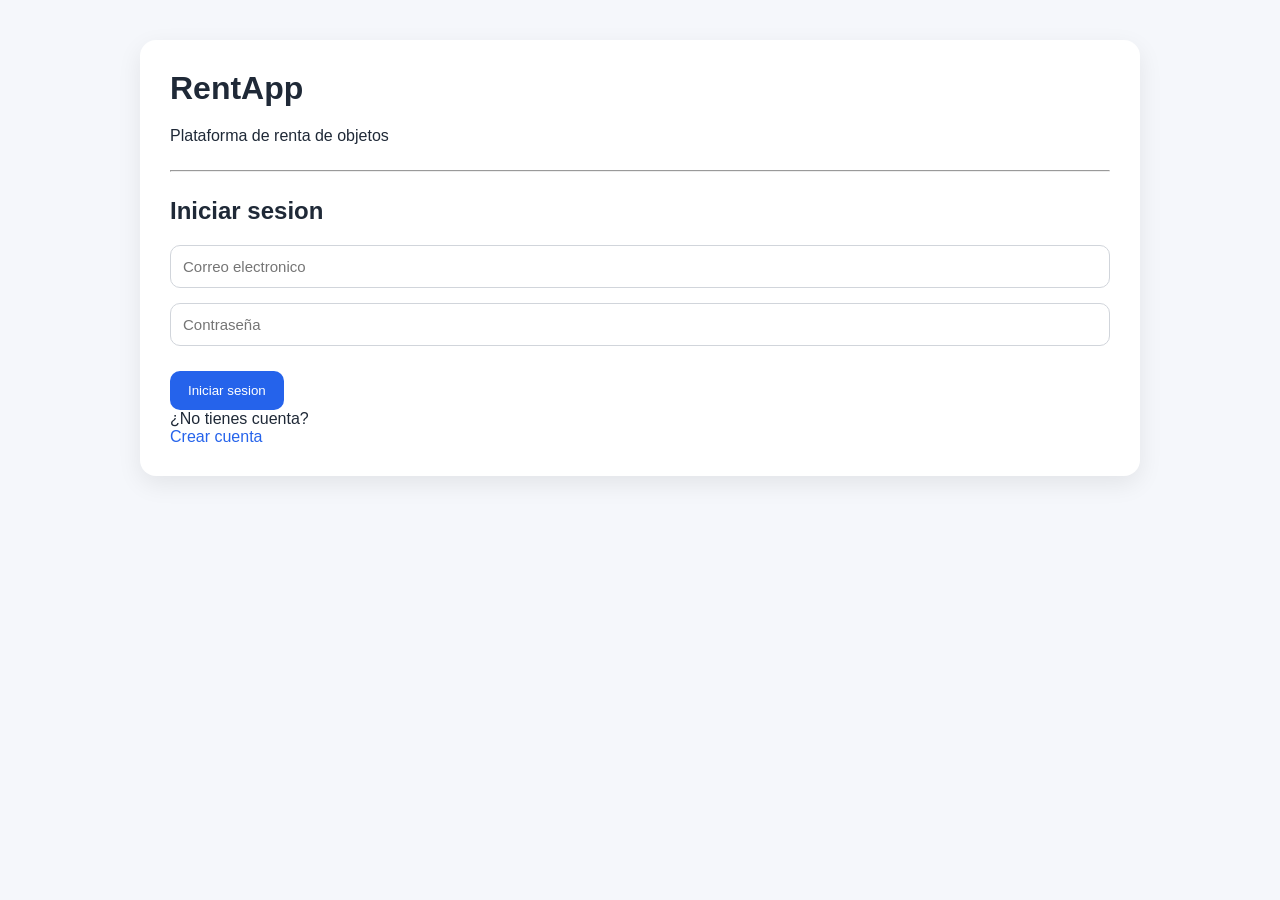
<file: Frontend/index.html>
<!DOCTYPE html>
<html>
<head>
    <title>Gestor de tareas</title>
</head>
<body>

    <script>

const id_usuario = localStorage.getItem("id_usuario");

if(id_usuario){
    window.location.href = "dashboard.html";
}else{
    window.location.href = "login.html";
}

    </script>

</body>
</html>
</file>
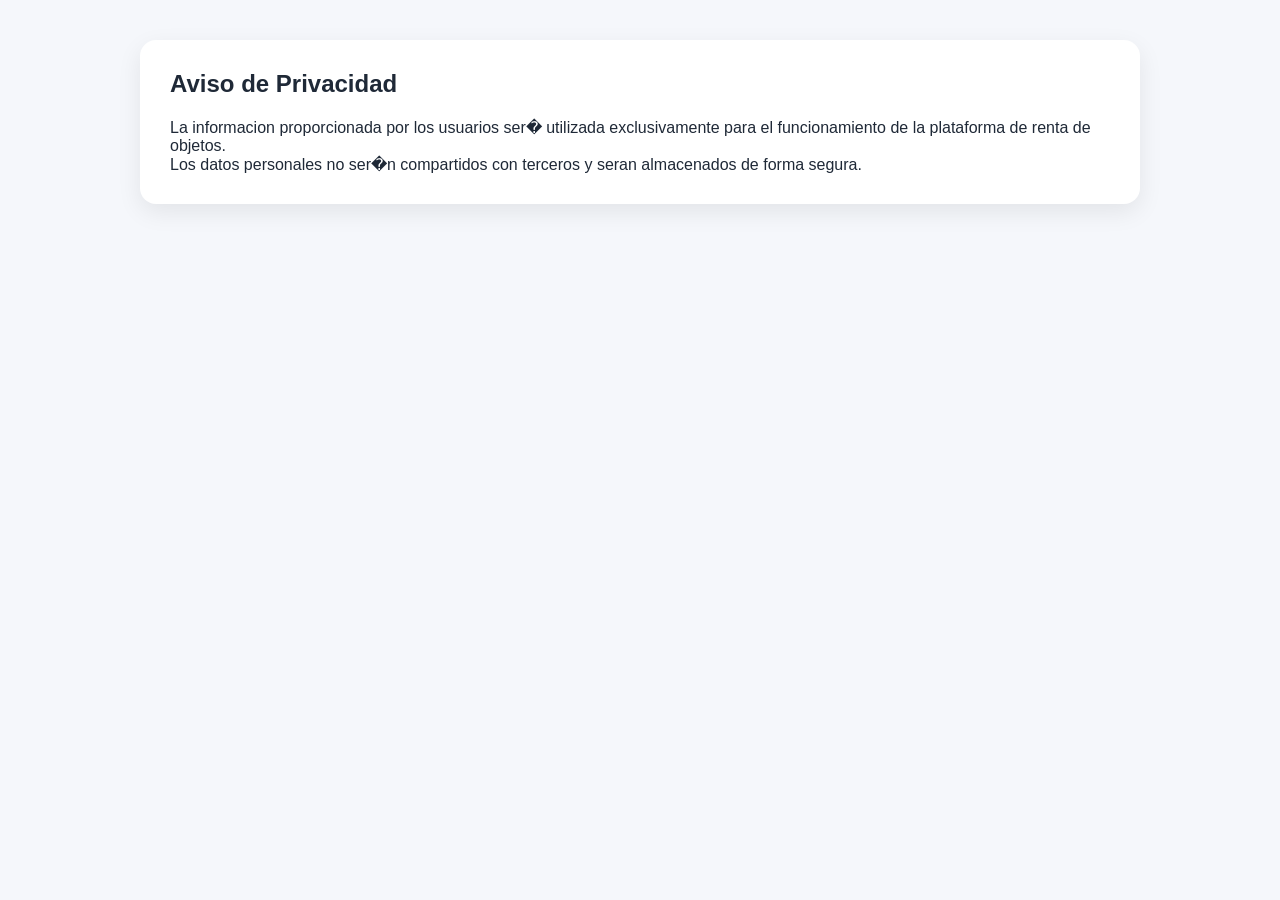
<file: Frontend/aviso.html>
<!DOCTYPE html>
<html lang="es">
<head>
    <meta charset="UTF-8">
    <title>Aviso de Privacidad</title>
    <link rel="stylesheet" href="css/style.css">
</head>
<body>

    <div class="contenedor">

        <h2>Aviso de Privacidad</h2>

        <p>
            La informacion proporcionada por los usuarios ser� utilizada
            exclusivamente para el funcionamiento de la plataforma de renta
            de objetos.
        </p>

        <p>
            Los datos personales no ser�n compartidos con terceros y seran
            almacenados de forma segura.
        </p>

    </div>

</body>
</html>
</file>
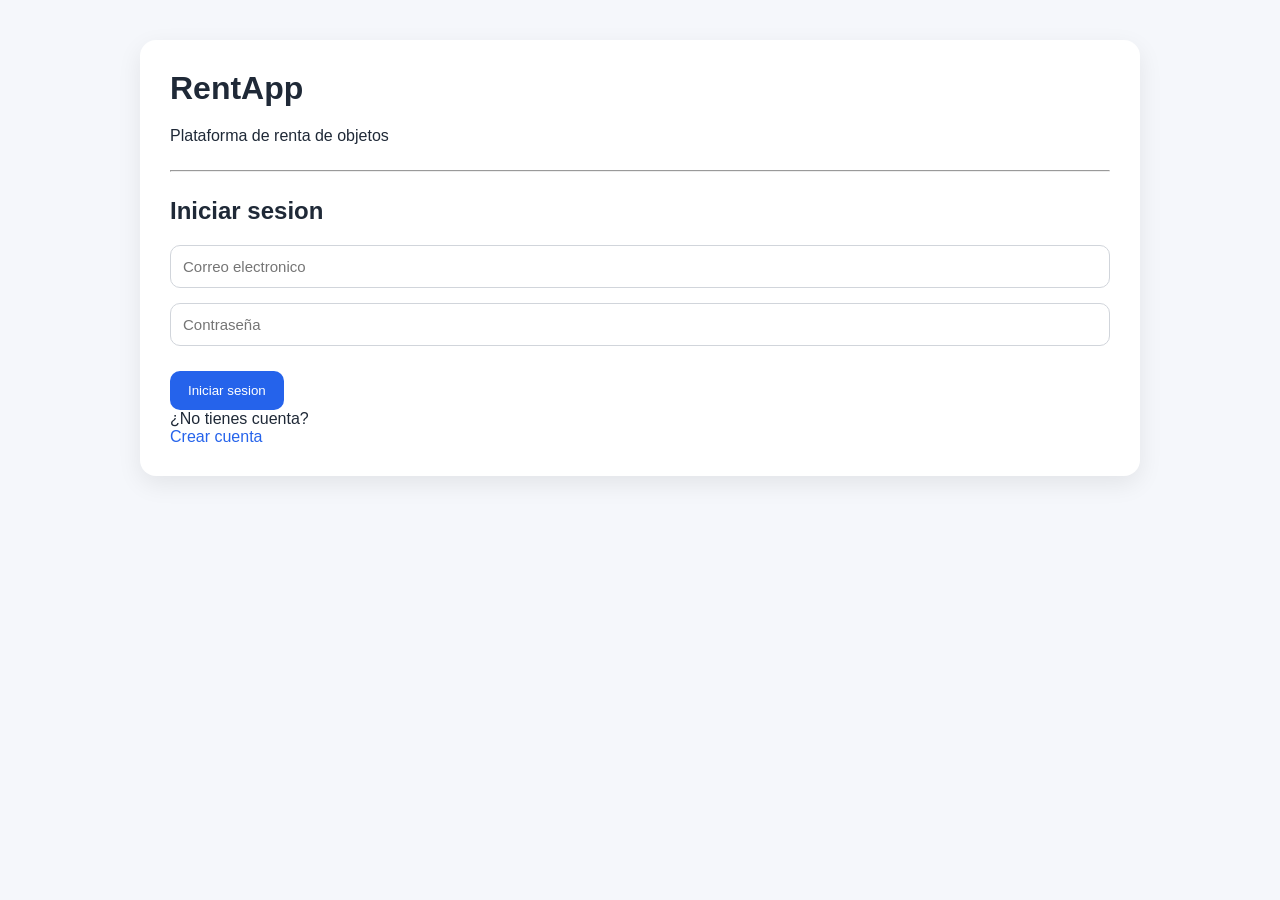
<file: Frontend/crearobjeto.html>
<!DOCTYPE html>
<html lang="es">
<head>

    <meta charset="UTF-8">
    <meta name="viewport" content="width=device-width, initial-scale=1.0">

    <title>RentApp - Publicar objeto</title>

    <link rel="stylesheet" href="css/style.css">

</head>
<body>

    <div class="contenedor">

        <div class="logo">

            <h1>RentApp</h1>

            <p>Publica un objeto para renta</p>

        </div>

        <hr>

        <h2>Nuevo objeto</h2>

        <div class="card">

            <input
                type="text"
                id="titulo"
                placeholder="Titulo del objeto">

            <textarea
                id="descripcion"
                placeholder="Descripcion del objeto"></textarea>

            <select id="categoria">

                <option value="Herramientas">
                    Herramientas
                </option>

                <option value="Electrodomesticos">
                    Electrodomesticos
                </option>

                <option value="Jardin">
                    Jardin
                </option>

                <option value="Electronica">
                    Electronica
                </option>

                <option value="Vehiculos">
                    Vehiculos
                </option>

            </select>

            <textarea
                id="restricciones"
                placeholder="Restricciones y condiciones de uso"></textarea>

        </div>

        <div class="card">

            <h3>Tarifas</h3>

            <input
                type="number"
                id="precio_dia"
                placeholder="Precio por dia">

            <input
                type="number"
                id="precio_semana"
                placeholder="Precio por semana">

            <input
                type="number"
                id="precio_mes"
                placeholder="Precio por mes">

        </div>

        <button onclick="crearObjeto()">
            Publicar objeto
        </button>

        <button onclick="window.location.href='objetos.html'">
            Ver objetos
        </button>

    </div>

    <script src="js/crearobjeto.js"></script>

</body>
</html>
</file>
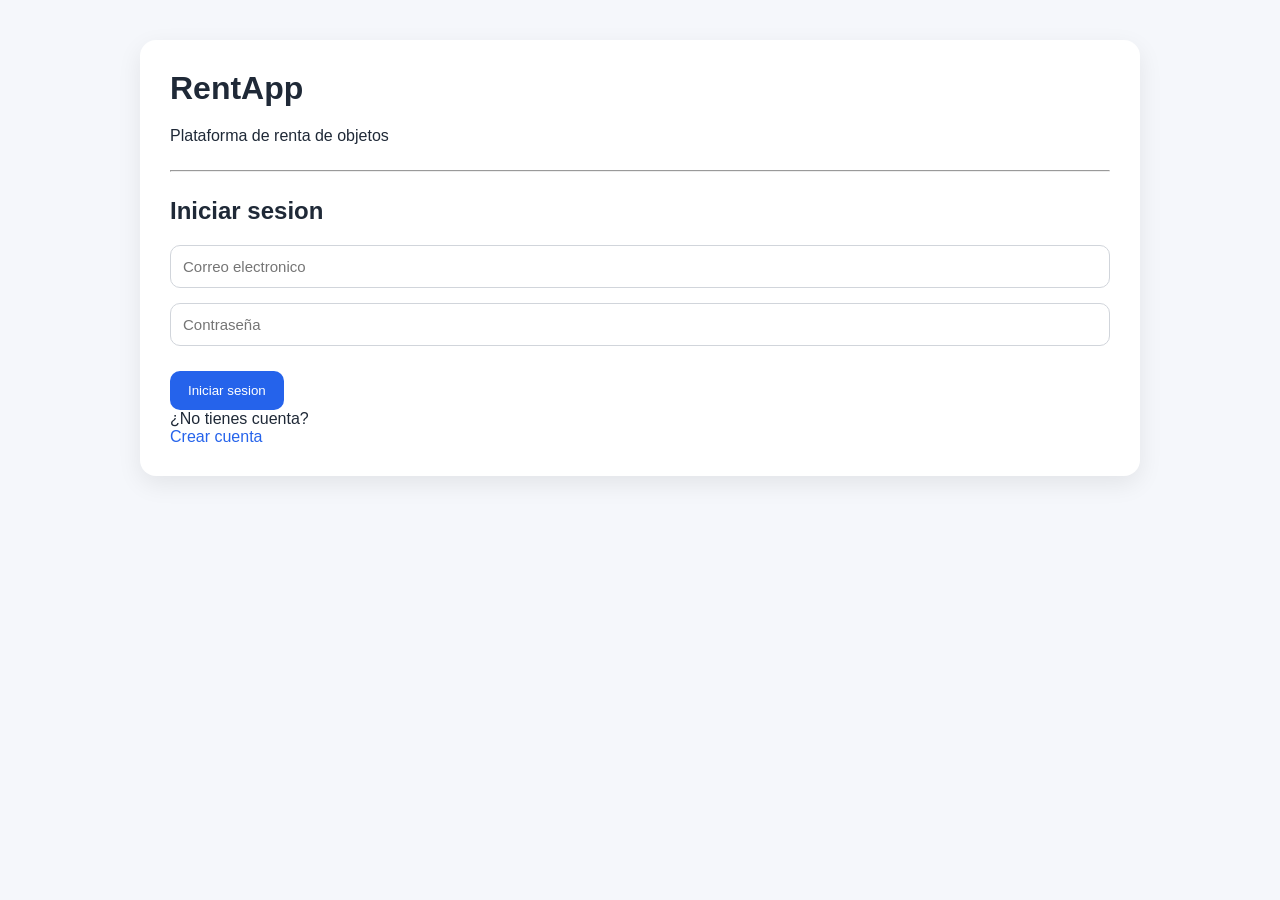
<file: Frontend/dashboard.html>
<!DOCTYPE html>
<html lang="es">
<head>

    <meta charset="UTF-8">
    <meta name="viewport" content="width=device-width, initial-scale=1.0">

    <title>RentApp - Panel principal</title>

    <link rel="stylesheet" href="css/style.css">

</head>
<body>

    <div class="contenedor">

        <div class="logo">

            <h1>RentApp</h1>

            <p>Plataforma de renta de objetos</p>

        </div>

        <hr>

        <h2>Panel principal</h2>

        <p id="bienvenida"></p>

        <div id="menu" class="menu"></div>

        <hr>

        <button class="btn-rojo"
                onclick="cerrarSesion()">

            Cerrar sesion

        </button>

    </div>

    <script src="js/dashboard.js"></script>

</body>
</html>
</file>
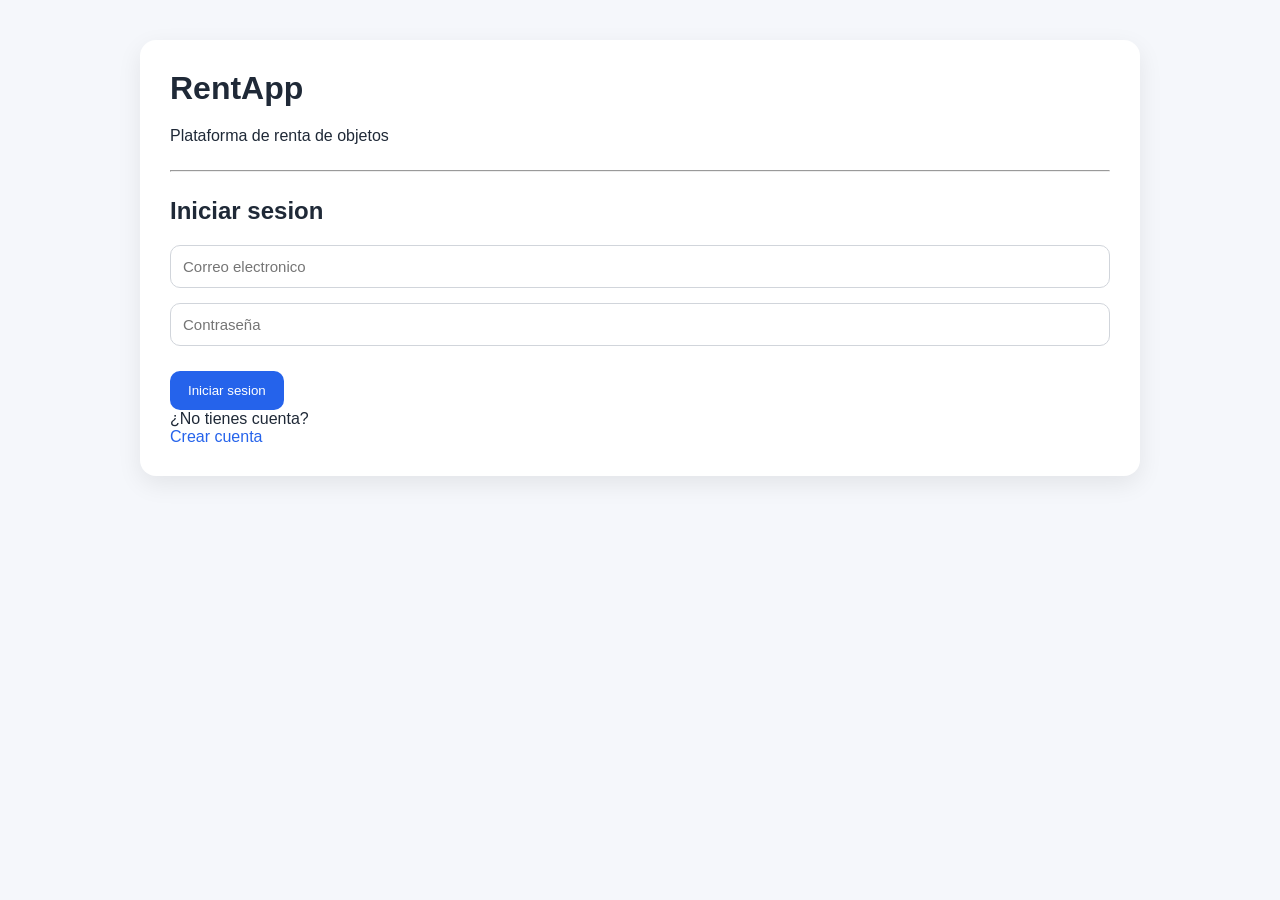
<file: Frontend/disponibilidad.html>
<!DOCTYPE html>
<html lang="es">
<head>
    <meta charset="UTF-8">
    <title>Disponibilidad</title>

    <link rel="stylesheet" href="css/style.css">
</head>
<body>

    <div class="contenedor">

        <h2>Configurar disponibilidad</h2>

        <input type="date" id="fecha_inicio">
        <input type="date" id="fecha_fin">

        <button onclick="guardarDisponibilidad()">
            Guardar
        </button>

        <br><br>

        <a href="panelpropietario.html">Volver</a>

    </div>

    <script src="js/disponibilidad.js"></script>

</body>
</html>
</file>
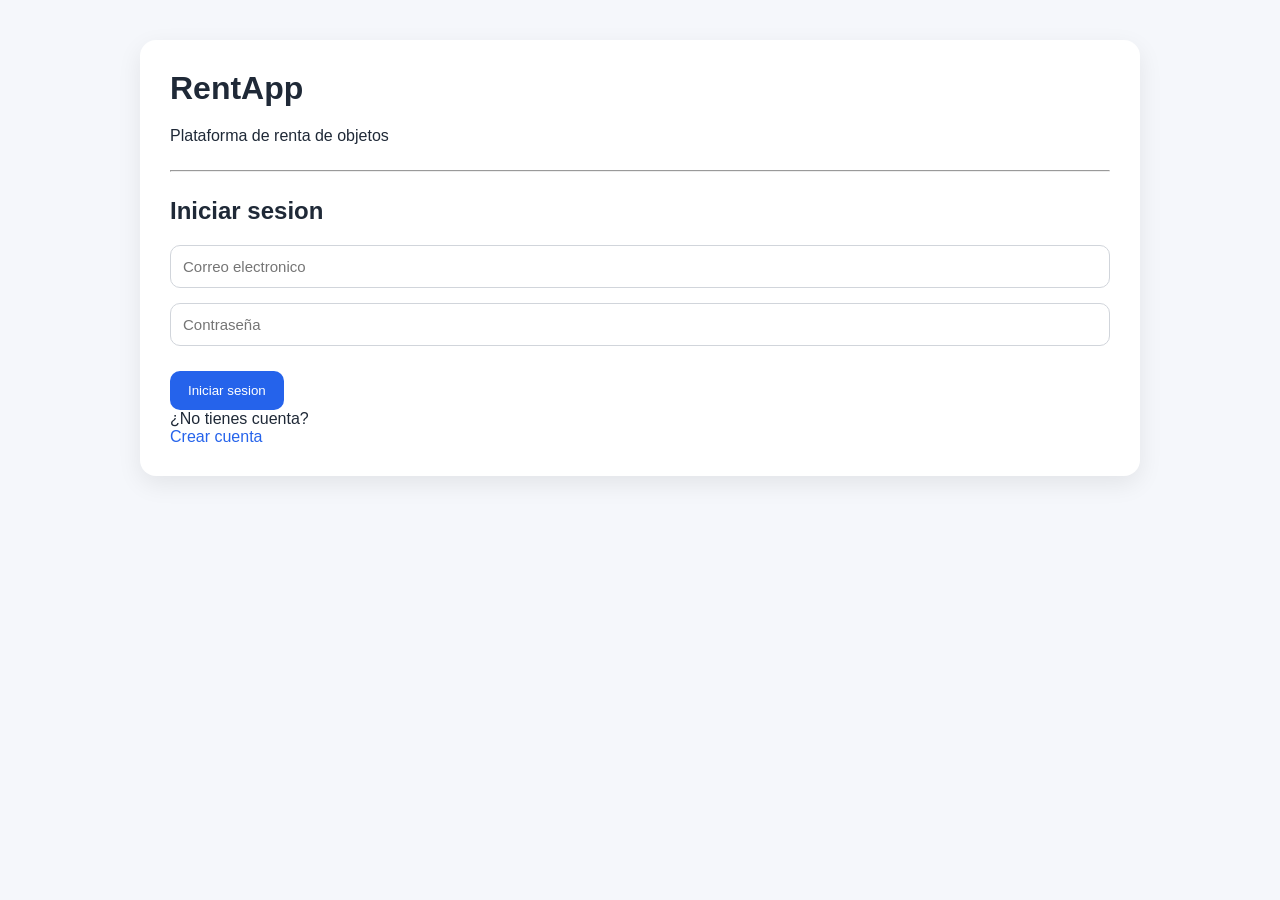
<file: Frontend/login.html>
<!DOCTYPE html>
<html lang="es">
<head>

    <meta charset="UTF-8">
    <meta name="viewport" content="width=device-width, initial-scale=1.0">

    <title>RentApp - Iniciar sesion</title>

    <link rel="stylesheet" href="css/style.css">

</head>
<body>

    <div class="contenedor">

        <div class="logo">

            <h1>RentApp</h1>

            <p>Plataforma de renta de objetos</p>

        </div>

        <hr>

        <h2>Iniciar sesion</h2>

        <input
            type="email"
            id="correo"
            placeholder="Correo electronico">

        <input
            type="password"
            id="password"
            placeholder="Contraseña">

        <button onclick="login()">
            Iniciar sesion
        </button>

        <div class="enlace">

            <p>¿No tienes cuenta?</p>

            <a href="registro.html">
                Crear cuenta
            </a>

        </div>

    </div>

    <script src="js/login.js"></script>

</body>
</html>
</file>
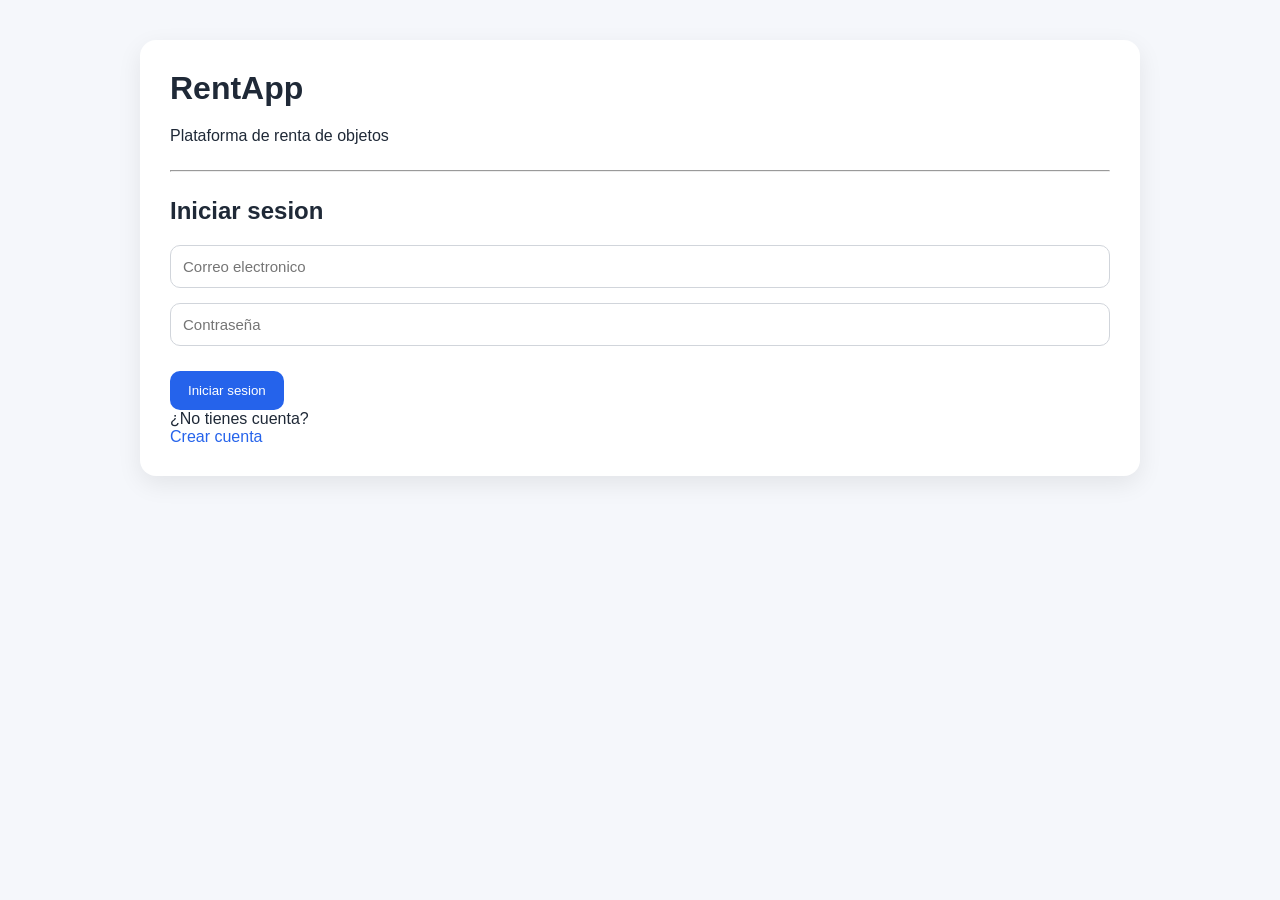
<file: Frontend/misrentas.html>
<!DOCTYPE html>
<html lang="es">
<head>
    <meta charset="UTF-8">
    <title>Mis rentas</title>
    <link rel="stylesheet" href="css/style.css">
</head>
<body>

    <div class="contenedor">

        <h2>Mis rentas</h2>

        <p>
            Aqui puedes consultar el estado de tus reservas.
        </p>

        <hr>

        <ul id="listaRentas"></ul>

        <br>

        <button onclick="window.location.href='dashboard.html'">
            Volver al panel
        </button>

    </div>

    <script src="js/misrentas.js"></script>

</body>
</html>
</file>
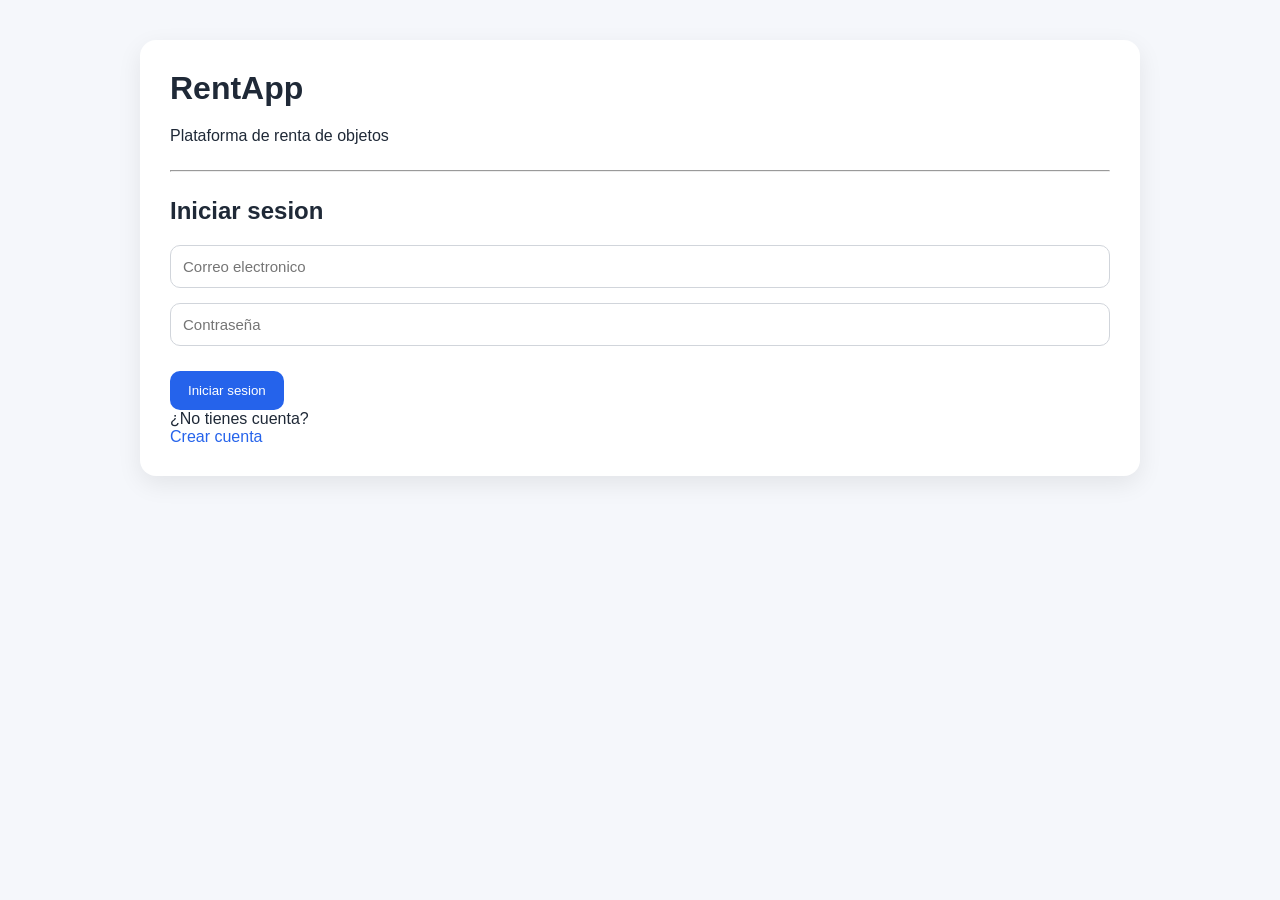
<file: Frontend/objetos.html>
<!DOCTYPE html>
<html lang="es">
<head>

    <meta charset="UTF-8">
    <meta name="viewport" content="width=device-width, initial-scale=1.0">

    <title>RentApp - Objetos</title>

    <link rel="stylesheet" href="css/style.css">

</head>
<body>

    <div class="contenedor">

        <div class="logo">

            <h1>RentApp</h1>

            <p>Explora objetos disponibles para renta</p>

        </div>

        <hr>

        <h2>Objetos disponibles</h2>

        <p id="infoUsuario"></p>

        <div class="card">

            <h3>Buscar y filtrar</h3>

            <input
                type="text"
                id="busqueda"
                placeholder="Buscar objeto">

            <select id="categoria">

                <option value="">Todas las categorias</option>

                <option value="Herramientas">
                    Herramientas
                </option>

                <option value="Electrodomesticos">
                    Electrodomesticos
                </option>

                <option value="Jardin">
                    Jardin
                </option>

                <option value="Electronica">
                    Electronica
                </option>

                <option value="Vehiculos">
                    Vehiculos
                </option>

            </select>

            <input
                type="number"
                id="precio"
                placeholder="Precio maximo">

            <button onclick="cargarObjetos()">
                Buscar
            </button>

            <button onclick="limpiarFiltros()">
                Mostrar todos
            </button>

        </div>

        <button onclick="volver()">
            Volver
        </button>

        <hr>

        <div id="listaObjetos"></div>

    </div>

    <script src="js/objetos.js"></script>

</body>
</html>
</file>
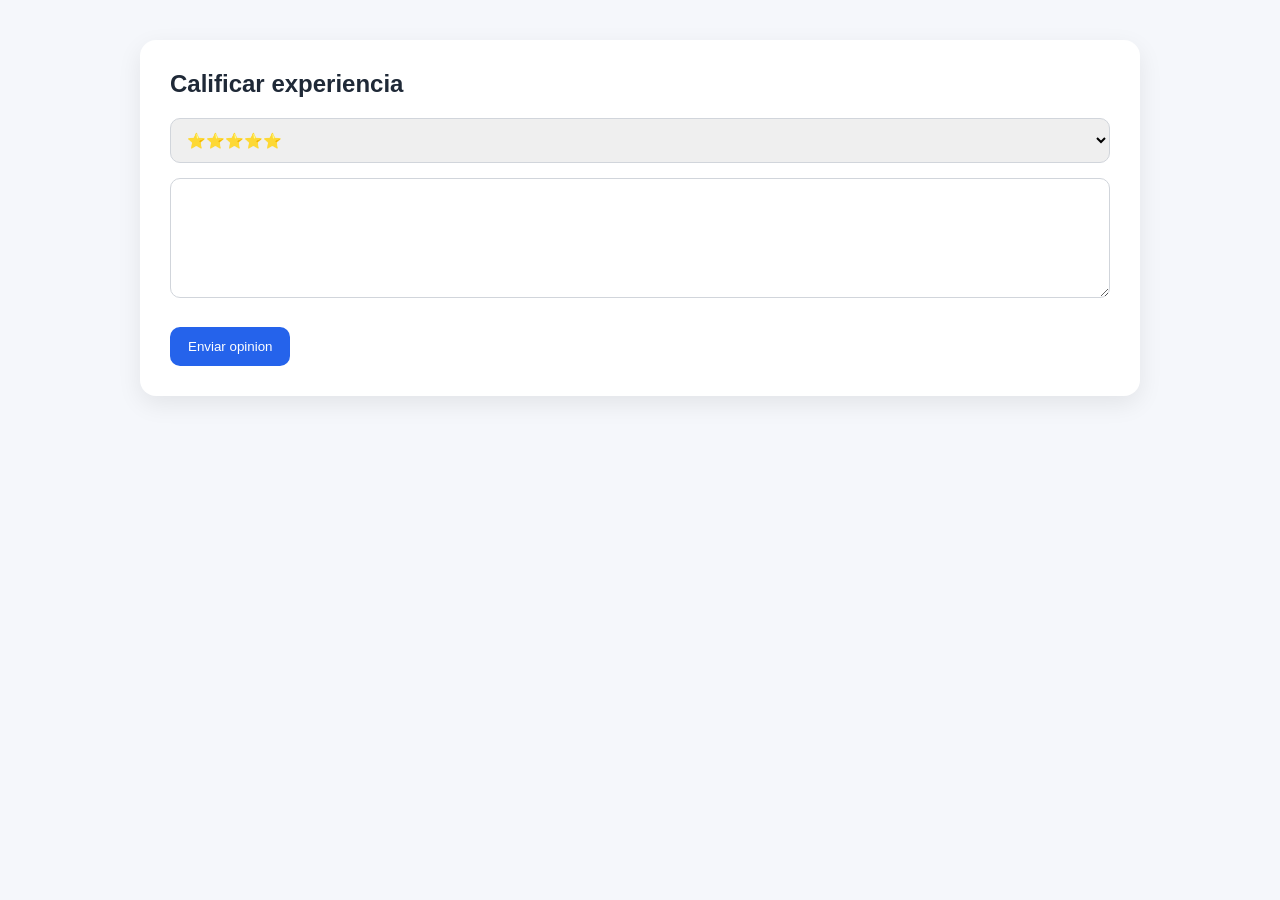
<file: Frontend/opinion.html>
﻿<!DOCTYPE html>
<html lang="es">
<head>
    <meta charset="UTF-8">
    <title>Calificar experiencia</title>

    <link rel="stylesheet" href="css/style.css">
</head>
<body>

    <div class="contenedor">

        <h2>Calificar experiencia</h2>

        <select id="calificacion">

            <option value="5">⭐⭐⭐⭐⭐</option>
            <option value="4">⭐⭐⭐⭐</option>
            <option value="3">⭐⭐⭐</option>
            <option value="2">⭐⭐</option>
            <option value="1">⭐</option>

        </select>

        <textarea id="comentario"
                  placeholder="Escribe tu opinion">
    </textarea>

        <button onclick="enviarOpinion()">
            Enviar opinion
        </button>

    </div>

    <script src="js/opinion.js"></script>

</body>
</html>
</file>
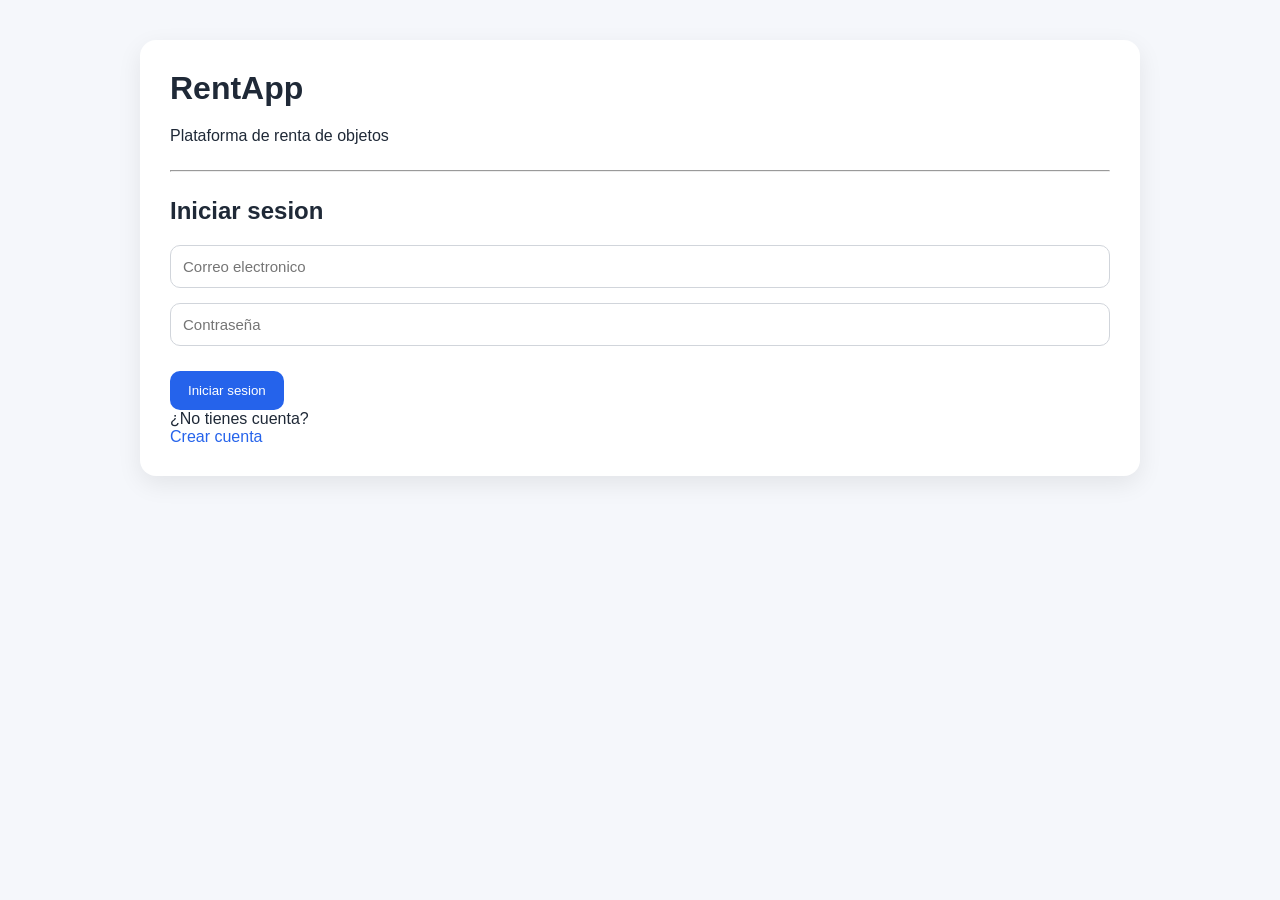
<file: Frontend/panelpropietario.html>
<!DOCTYPE html>
<html lang="es">
<head>
    <meta charset="UTF-8">
    <title>Panel propietario</title>

    <link rel="stylesheet" href="css/style.css">
</head>
<body>

    <div class="contenedor">

        <h2>Mis objetos publicados</h2>

        <p id="info"></p>

        <ul id="listaObjetos"></ul>

        <hr>

        <h3>Reservas recibidas</h3>

        <ul id="listaReservas"></ul>

        <button onclick="volver()">
            Volver
        </button>

    </div>

    <script src="js/panelpropietario.js"></script>

</body>
</html>
</file>
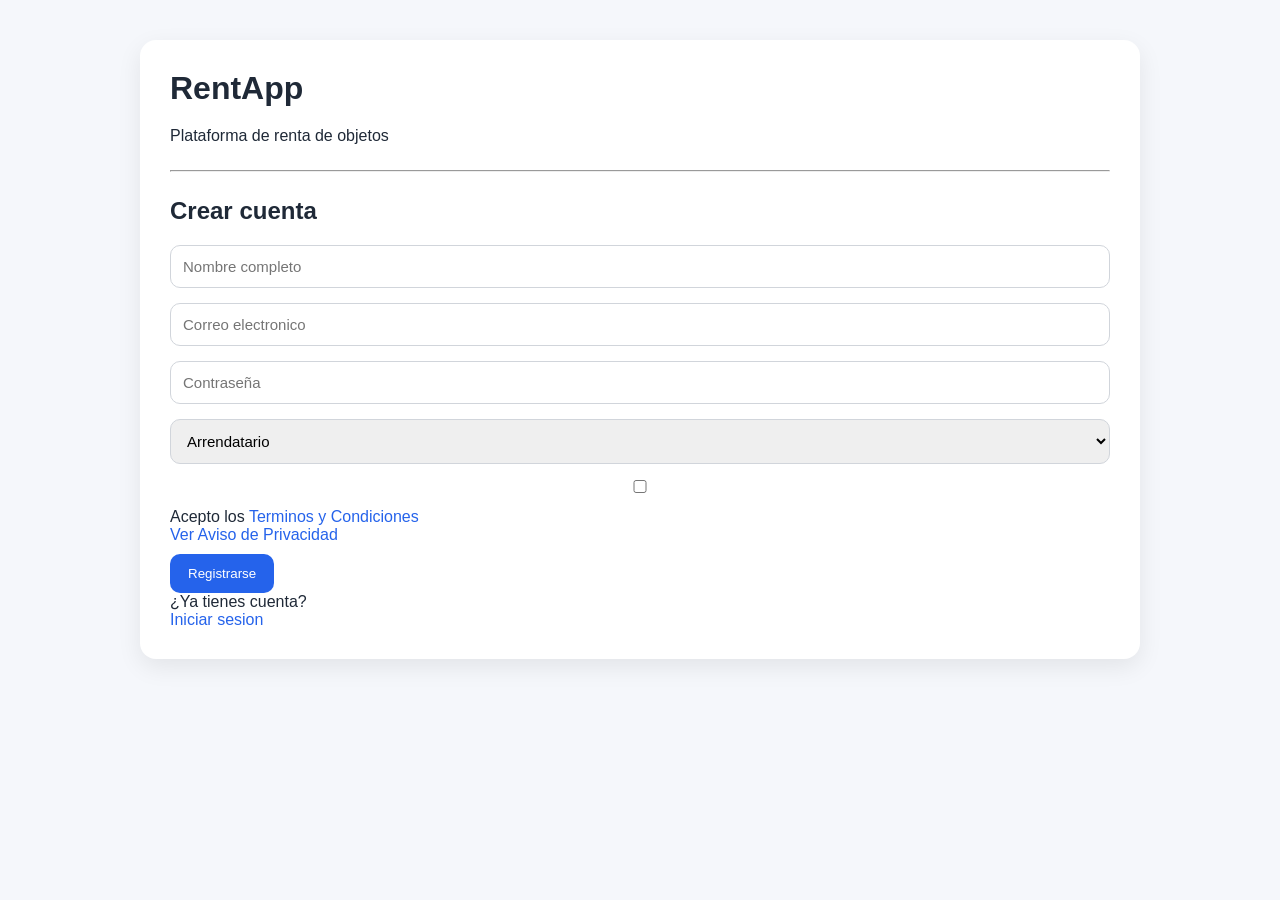
<file: Frontend/registro.html>
<!DOCTYPE html>
<html lang="es">
<head>

    <meta charset="UTF-8">
    <meta name="viewport" content="width=device-width, initial-scale=1.0">

    <title>RentApp - Registro</title>

    <link rel="stylesheet" href="css/style.css">

</head>
<body>

    <div class="contenedor">

        <div class="logo">

            <h1>RentApp</h1>

            <p>Plataforma de renta de objetos</p>

        </div>

        <hr>

        <h2>Crear cuenta</h2>

        <input
            type="text"
            id="nombre"
            placeholder="Nombre completo">

        <input
            type="email"
            id="correo"
            placeholder="Correo electronico">

        <input
            type="password"
            id="password"
            placeholder="Contraseña">

        <select id="rol">

            <option value="arrendatario">
                Arrendatario
            </option>

            <option value="propietario">
                Propietario
            </option>

        </select>

        <div class="legal">

            <input
                type="checkbox"
                id="acepto">

            <label for="acepto">

                Acepto los

                <a href="terminos.html" target="_blank">
                    Terminos y Condiciones
                </a>

            </label>

        </div>

        <div class="legal-link">

            <a href="aviso.html" target="_blank">
                Ver Aviso de Privacidad
            </a>

        </div>

        <button onclick="registrar()">
            Registrarse
        </button>

        <div class="enlace">

            <p>¿Ya tienes cuenta?</p>

            <a href="login.html">
                Iniciar sesion
            </a>

        </div>

    </div>

    <script src="js/registro.js"></script>

</body>
</html>
</file>
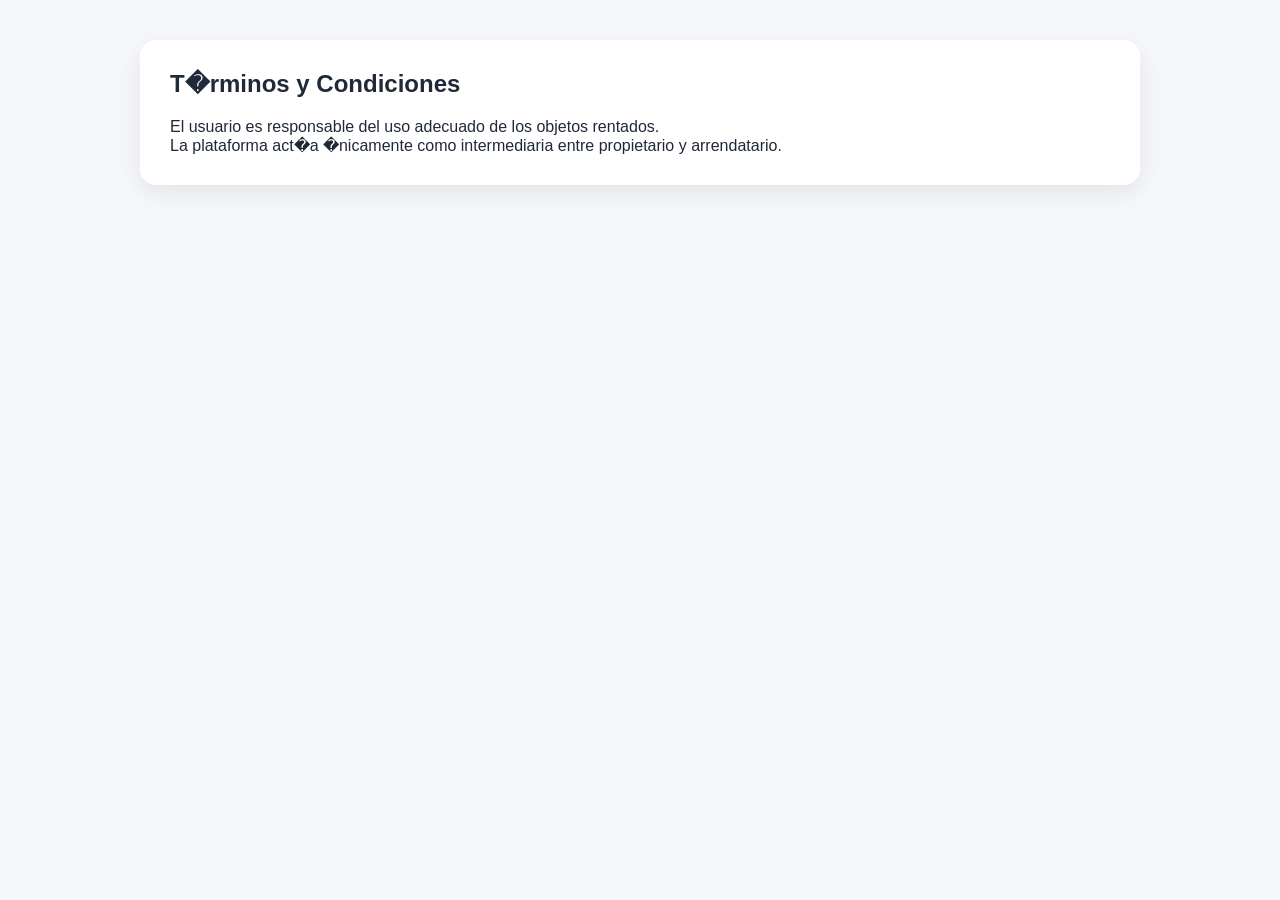
<file: Frontend/terminos.html>
<!DOCTYPE html>
<html lang="es">
<head>
    <meta charset="UTF-8">
    <title>T�rminos y Condiciones</title>
    <link rel="stylesheet" href="css/style.css">
</head>
<body>

<div class="contenedor">

    <h2>T�rminos y Condiciones</h2>

    <p>
        El usuario es responsable del uso adecuado de los objetos rentados.
    </p>

    <p>
        La plataforma act�a �nicamente como intermediaria entre propietario
        y arrendatario.
    </p>

</div>

</body>
</html>
</file>
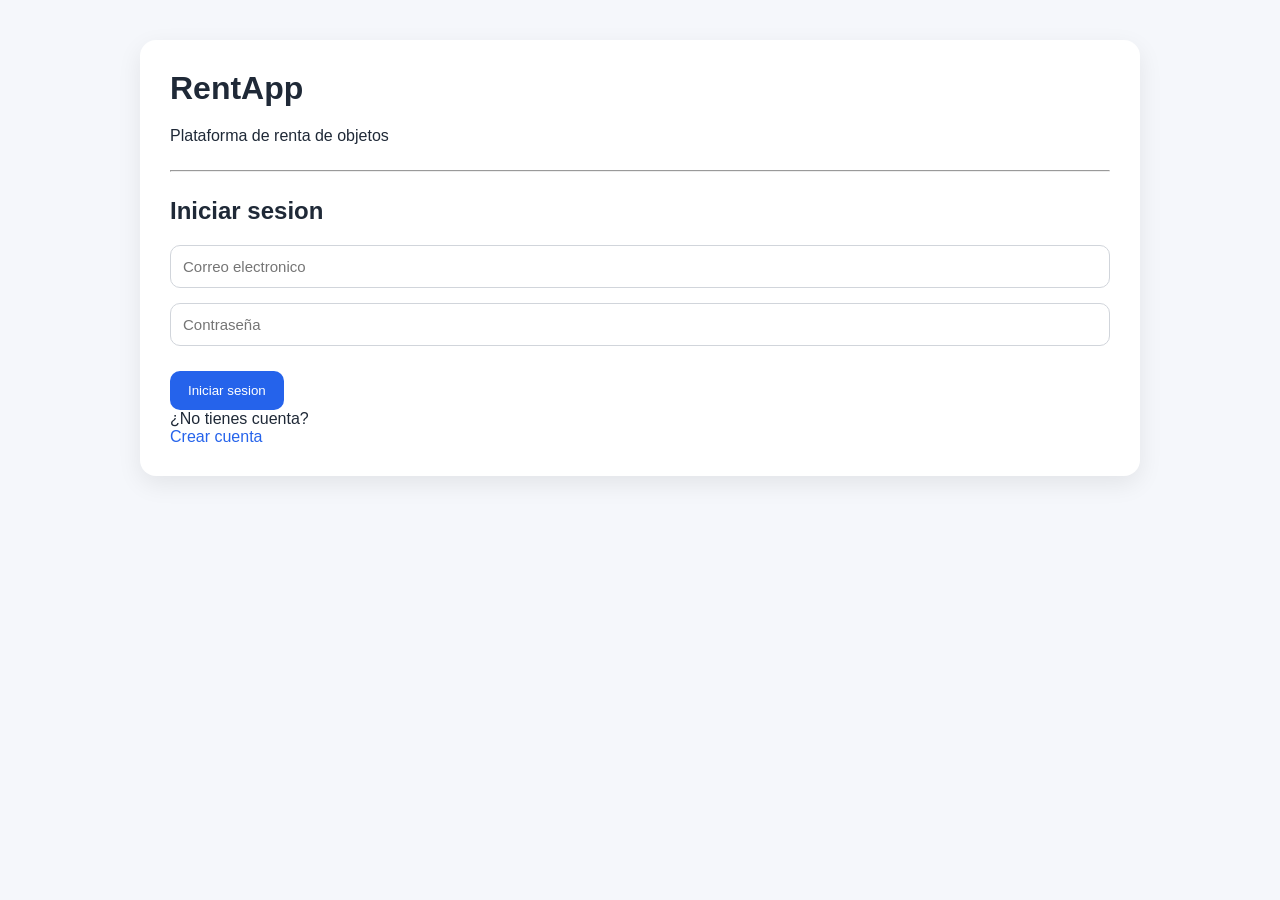
<file: Frontend/verobjeto.html>
﻿<!DOCTYPE html>
<html lang="es">
<head>
    <meta charset="UTF-8">
    <title>Detalle objeto</title>

    <link rel="stylesheet" href="css/style.css">
</head>
<body>

    <div class="contenedor">

        <h2>Detalle del objeto</h2>

        <div id="detalle"></div>

        <hr>

        <h3>Rentar objeto</h3>

        <input type="date" id="fecha_inicio">
        <input type="date" id="fecha_fin">

        <button onclick="rentarObjeto()">
            Rentar
        </button>

        <br><br>

        <a href="objetos.html">← Volver</a>

    </div>

    <script src="js/verobjeto.js"></script>

</body>
</html>
</file>
<file: Frontend/css/style.css>
* {
    margin: 0;
    padding: 0;
    box-sizing: border-box;
    font-family: Arial, sans-serif;
}

body {
    background: #f5f7fb;
    color: #1f2937;
}

.contenedor {
    max-width: 1000px;
    margin: 40px auto;
    background: white;
    padding: 30px;
    border-radius: 16px;
    box-shadow: 0 8px 25px rgba(0,0,0,.08);
}

h1, h2, h3 {
    margin-bottom: 20px;
}

input,
textarea,
select {
    width: 100%;
    padding: 12px;
    margin-bottom: 15px;
    border: 1px solid #d1d5db;
    border-radius: 10px;
    font-size: 15px;
}

textarea {
    min-height: 120px;
}

button {
    background: #2563eb;
    color: white;
    border: none;
    padding: 12px 18px;
    border-radius: 10px;
    cursor: pointer;
    transition: .2s;
}

    button:hover {
        background: #1e40af;
    }

a {
    text-decoration: none;
    color: #2563eb;
}

hr {
    margin: 25px 0;
}

.card {
    background: white;
    border: 1px solid #e5e7eb;
    border-radius: 15px;
    padding: 20px;
    margin-bottom: 20px;
    box-shadow: 0 3px 12px rgba(0,0,0,.05);
}

    .card h3 {
        color: #111827;
    }

.precio {
    color: #059669;
    font-weight: bold;
    font-size: 18px;
}

.estado {
    display: inline-block;
    padding: 6px 12px;
    border-radius: 20px;
    font-size: 14px;
}

.pendiente {
    background: #fef3c7;
}

.aprobada {
    background: #dcfce7;
}

.rechazada {
    background: #fee2e2;
}

.cancelada {
    background: #e5e7eb;
}

.menu {
    display: flex;
    flex-direction: column;
    gap: 15px;
    margin-top: 25px;
}

.btn-rojo {
    background: #dc2626;
}

.btn-rojo:hover {
    background: #b91c1c;
}

.card {
    background: white;
    border: 1px solid #e5e7eb;
    border-radius: 16px;
    padding: 20px;
    margin-bottom: 20px;
    box-shadow: 0 4px 15px rgba(0,0,0,.06);
}

.precio {
    color: #059669;
    font-size: 18px;
    font-weight: bold;
}

textarea {
    resize: vertical;
}

button {
    margin-right: 10px;
    margin-top: 10px;
}
</file>
